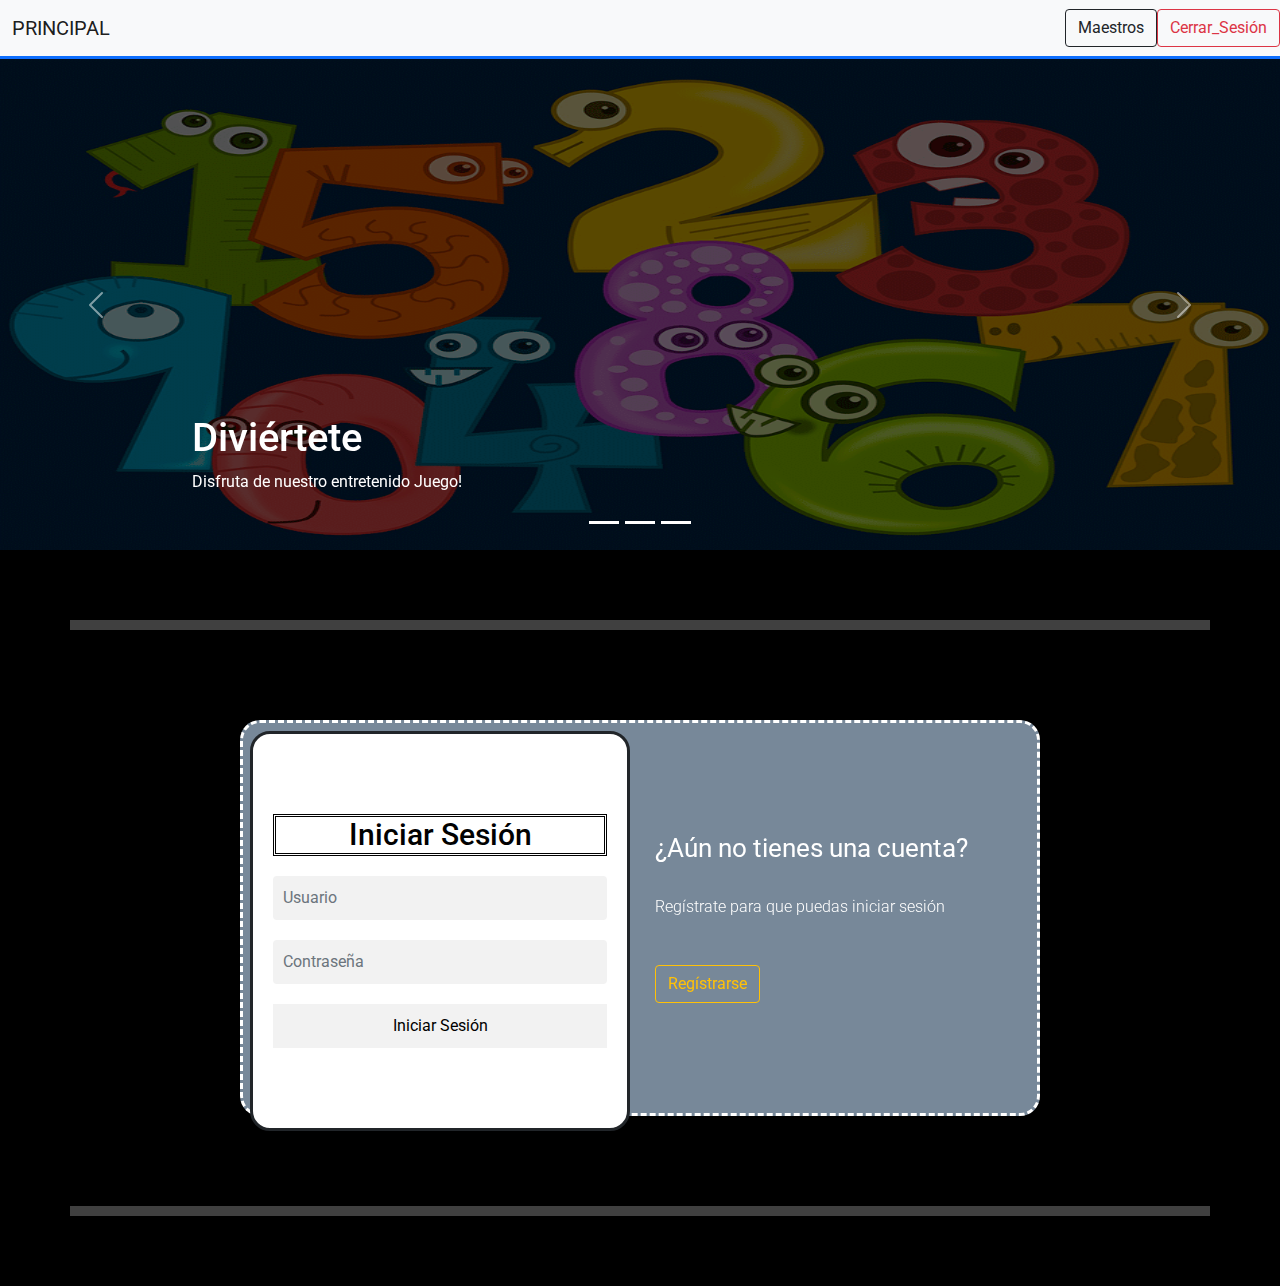
<file: index.html>
<!DOCTYPE html>
<html lang="en">
  <head>
    <meta charset="UTF-8" />
    <title>Math Kingdom</title>
    <meta
      name="vieport"
      content="width=device-width, initial-scale=1, shrink-to-fit=no"
    />
    <!-- Framework Bootstrap -->
    <link rel="stylesheet" href="css/bootstrap/css/bootstrap.css" />
    <link
      rel="stylesheet"
      type="text/css"
      href="css/bootstrap/bootstrap-icons.css"
    />
    <link
      rel="stylesheet"
      href="https://cdnjs.cloudflare.com/ajax/libs/font-awesome/4.7.0/css/font-awesome.min.css"
    />
    <link
      href="https://fonts.googleapis.com/css?family=Playfair&#43;Display:700,900&amp;display=swap"
      rel="stylesheet"
    />
    <link
      href="https://fonts.googleapis.com/css2?family=Roboto:ital,wght@0,100;0,300;0,400;0,500;0,700;0,900;1,100;1,300;1,400;1,500;1,700;1,900&display=swap"
      rel="stylesheet"
    />
    <link rel="preconnect" href="https://fonts.googleapis.com" />
    <link rel="preconnect" href="https://fonts.gstatic.com" crossorigin />
    <link
      href="https://fonts.googleapis.com/css2?family=Nova+Oval&family=Space+Grotesk:wght@300&display=swap"
      rel="stylesheet"
    />
    <link rel="stylesheet" href="css/estil2.css" />
    <link rel="stylesheet" type="text/css" href="css/micss32.css" />
  </head>

  <body>
    <!-- BARRA NAVEGACIÓN -->
    <div class="barr">
      <nav
        class="navbar navbar-expand-md navbar-light bg-light border-3 border-bottom border-primary"
        class="barra"
      >
        <div class="container-fluid">
          <a href="index.html" class="navbar-brand">PRINCIPAL</a>
          <button
            type="button"
            class="navbar-toggler"
            data-bs-toggle="collapse"
            data-bs-target="#MenuNavegacion"
          >
            <span class="navbar-toggler-icon"></span>
          </button>
        </div>

        <div id="MenuNavegacion" class="collapse navbar-collapse">
          <ul class="navbar-nav ms-3">
            <li class="nav-item">
              <a href="tecnicos.php"
                ><button type="button" class="btn btn-outline-dark">
                  Maestros
                </button></a
              >
            </li>
            <li class="nav-item">
              <a href="cerrar-sesion.php"
                ><button type="button" class="btn btn-outline-danger">
                  Cerrar_Sesión
                </button></a
              >
            </li>
          </ul>
        </div>
      </nav>
    </div>

    <!--carrusel-->
    <div id="MiCarrusel" class="carousel slide" data-bs-ride="carousel">
      <div class="carousel-indicators">
        <button
          type="button"
          data-bs-target="#MiCarrusel"
          data-bs-slide-to="0"
          class="active"
          arial-label="Slide 1"
        ></button>
        <button
          type="button"
          data-bs-target="#MiCarrusel"
          data-bs-slide-to="1"
          class="active"
          arial-label="Slide 2"
        ></button>
        <button
          type="button"
          data-bs-target="#MiCarrusel"
          data-bs-slide-to="2"
          class="active"
          arial-label="Slide 3"
        ></button>
      </div>

      <div class="carousel-inner">
        <div class="carousel-item active">
          <img src="img/img1.png" />
          <div class="container">
            <div class="carousel-caption text-start">
              <div>
                <h1>Diviértete</h1>
                <p>Disfruta de nuestro entretenido Juego!</p>
              </div>
            </div>
          </div>
        </div>
        <div class="carousel-item">
          <img src="img/img2.png" />
          <div class="container">
            <div class="carousel-caption">
              <div>
                <h1>Aprende</h1>
                <p>Aprenderás mientras juegas!</p>
              </div>
            </div>
          </div>
        </div>
        <div class="carousel-item">
          <img src="img/img3.png" />
          <div class="container">
            <div class="carousel-caption text-end">
              <div>
                <h1>Compite</h1>
                <p>Verás que las matemáticas pueden ser divertidas!</p>
              </div>
            </div>
          </div>
        </div>
      </div>
      <button
        class="carousel-control-prev"
        type="button"
        data-bs-target="#MiCarrusel"
        data-bs-slide="prev"
      >
        <span class="carousel-control-prev-icon"></span>
        <span class="visually-hidden">Previo</span>
      </button>
      <button
        class="carousel-control-next"
        type="button"
        data-bs-target="#MiCarrusel"
        data-bs-slide="next"
      >
        <span class="carousel-control-next-icon"></span>
        <span class="visually-hidden">Next</span>
      </button>
    </div>

    <!-- login y registro-->

    <hr class="hrr" />
    <main>
      <div class="contenedor__todo">
        <div class="caja__trasera">
          <div class="caja__trasera-login">
            <h3>¿Ya tienes una cuenta?</h3>
            <p>Inicia sesión para entrar en la página</p>
            <button id="btn__iniciar-sesion" class="btn btn-outline-warning">
              Iniciar Sesión
            </button>
          </div>
          <div class="caja__trasera-register">
            <h3>¿Aún no tienes una cuenta?</h3>
            <p>Regístrate para que puedas iniciar sesión</p>
            <button id="btn__registrarse" class="btn btn-outline-warning">
              Regístrarse
            </button>
          </div>
        </div>

        <!--Formulario de Login y registro-->
        <div class="contenedor__login-register">
          <!--Login-->
          <form action="login1.php" class="formulario__login" method="POST">
            <h2>Iniciar Sesión</h2>
            <input
              class="form-control"
              type="text"
              name="usuario"
              id="usario"
              placeholder="Usuario"
              required
            />
            <input
              class="form-control"
              type="password"
              name="pass"
              id="pass"
              placeholder="Contraseña"
              required
            />
            <input type="submit" name="enviar" value="Iniciar Sesión" />
          </form>

          <!--Register-->
          <form
            action="registro_usu.php"
            class="formulario__register"
            method="POST"
          >
            <h2>Regístrarse</h2>
            <input
              type="text"
              placeholder="Nombre completo"
              name="nom_us"
              required
            />
            <input type="text" placeholder="Usuario" name="alias" />
            <input
              class="form-control"
              type="Password"
              name="contr"
              placeholder="Contraseña"
              required
            />
            <button class="btn btn-outline-dark">Regístrarse</button>
          </form>
        </div>
      </div>
    </main>

    <hr class="hrr" />
    <script src="js/script.js"></script>
    <script
      type="text/javascript"
      src="css/bootstrap/js/bootstrap.bundle.js"
    ></script>
  </body>
</html>
</file>
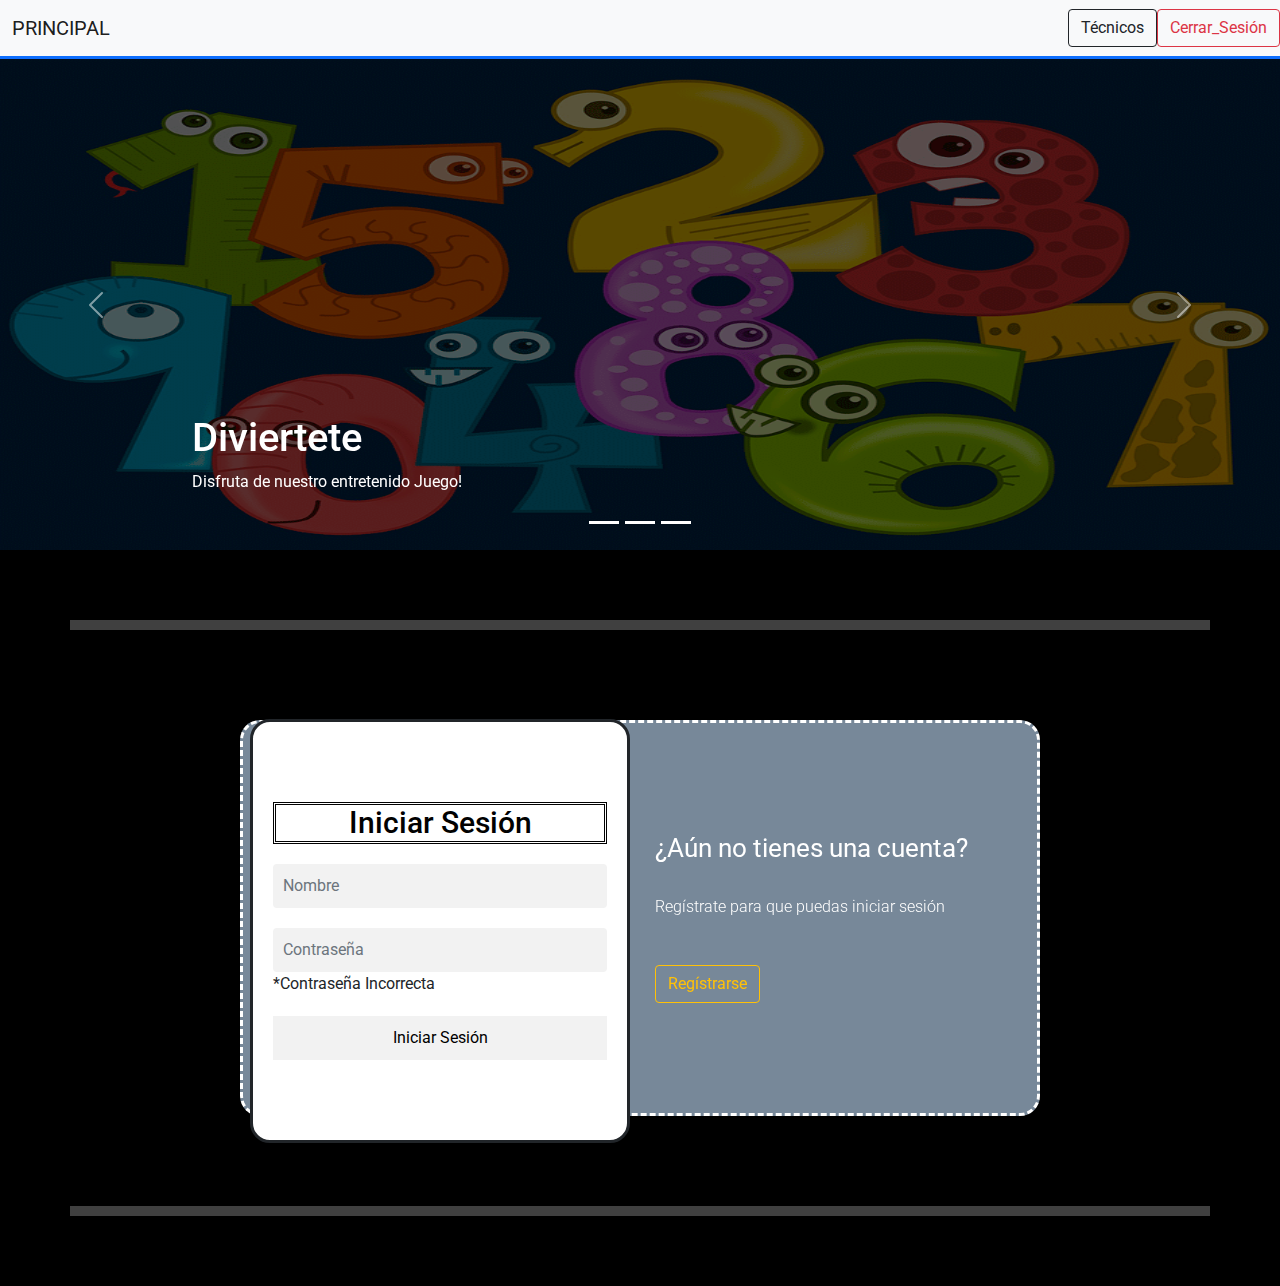
<file: errorLoginPass.html>
<!DOCTYPE html>
<html lang="en">
  <head>
    <meta charset="UTF-8" />
    <title>Login y Registro</title>
    <meta
      name="vieport"
      content="width=device-width, initial-scale=1, shrink-to-fit=no"
    />
    <!-- Framework Bootstrap -->
    <link rel="stylesheet" href="css/bootstrap/css/bootstrap.css" />
    <link
      rel="stylesheet"
      type="text/css"
      href="css/bootstrap/bootstrap-icons.css"
    />
    <link
      rel="stylesheet"
      href="https://cdnjs.cloudflare.com/ajax/libs/font-awesome/4.7.0/css/font-awesome.min.css"
    />
    <link
      href="https://fonts.googleapis.com/css?family=Playfair&#43;Display:700,900&amp;display=swap"
      rel="stylesheet"
    />
    <link
      href="https://fonts.googleapis.com/css2?family=Roboto:ital,wght@0,100;0,300;0,400;0,500;0,700;0,900;1,100;1,300;1,400;1,500;1,700;1,900&display=swap"
      rel="stylesheet"
    />
    <link rel="stylesheet" href="css/estil2.css" />
    <link rel="stylesheet" type="text/css" href="css/micss32.css" />
  </head>

  <body>
    <!-- BARRA NAVEGACIÓN -->
    <div class="barr">
      <nav
        class="navbar navbar-expand-md navbar-light bg-light border-3 border-bottom border-primary"
        class="barra"
      >
        <div class="container-fluid">
          <a href="index.php" class="navbar-brand">PRINCIPAL</a>
          <button
            type="button"
            class="navbar-toggler"
            data-bs-toggle="collapse"
            data-bs-target="#MenuNavegacion"
          >
            <span class="navbar-toggler-icon"></span>
          </button>
        </div>

        <div id="MenuNavegacion" class="collapse navbar-collapse">
          <ul class="navbar-nav ms-3">
            <li class="nav-item">
              <a href="tecnicos.php"
                ><button type="button" class="btn btn-outline-dark">
                  Técnicos
                </button></a
              >
            </li>
            <li class="nav-item">
              <a href="cerrarsesion.php"
                ><button type="button" class="btn btn-outline-danger">
                  Cerrar_Sesión
                </button></a
              >
            </li>
          </ul>
        </div>
      </nav>
    </div>

    <!--carrusel-->
    <div id="MiCarrusel" class="carousel slide" data-bs-ride="carousel">
      <div class="carousel-indicators">
        <button
          type="button"
          data-bs-target="#MiCarrusel"
          data-bs-slide-to="0"
          class="active"
          arial-label="Slide 1"
        ></button>
        <button
          type="button"
          data-bs-target="#MiCarrusel"
          data-bs-slide-to="1"
          class="active"
          arial-label="Slide 2"
        ></button>
        <button
          type="button"
          data-bs-target="#MiCarrusel"
          data-bs-slide-to="2"
          class="active"
          arial-label="Slide 3"
        ></button>
      </div>

      <div class="carousel-inner">
        <div class="carousel-item active">
          <img src="img/img1.png" />
          <div class="container">
            <div class="carousel-caption text-start">
              <div>
                <h1>Diviertete</h1>
                <p>Disfruta de nuestro entretenido Juego!</p>
              </div>
            </div>
          </div>
        </div>
        <div class="carousel-item">
          <img src="img/img2.png" />
          <div class="container">
            <div class="carousel-caption">
              <div>
                <h1>Aprende</h1>
                <p>Aprenderas mientras juegas!</p>
              </div>
            </div>
          </div>
        </div>
        <div class="carousel-item">
          <img src="img/img3.png" />
          <div class="container">
            <div class="carousel-caption text-end">
              <div>
                <h1>Compite</h1>
                <p>Veras que las matematicas pueden ser divertidas!</p>
              </div>
            </div>
          </div>
        </div>
      </div>
      <button
        class="carousel-control-prev"
        type="button"
        data-bs-target="#MiCarrusel"
        data-bs-slide="prev"
      >
        <span class="carousel-control-prev-icon"></span>
        <span class="visually-hidden">Previo</span>
      </button>
      <button
        class="carousel-control-next"
        type="button"
        data-bs-target="#MiCarrusel"
        data-bs-slide="next"
      >
        <span class="carousel-control-next-icon"></span>
        <span class="visually-hidden">Next</span>
      </button>
    </div>

    <!-- login y registro-->

    <hr class="hrr" />
    <main>
      <div class="contenedor__todo">
        <div class="caja__trasera">
          <div class="caja__trasera-login">
            <h3>¿Ya tienes una cuenta?</h3>
            <p>Inicia sesión para entrar en la página</p>
            <button id="btn__iniciar-sesion" class="btn btn-outline-warning">
              Iniciar Sesión
            </button>
          </div>
          <div class="caja__trasera-register">
            <h3>¿Aún no tienes una cuenta?</h3>
            <p>Regístrate para que puedas iniciar sesión</p>
            <button id="btn__registrarse" class="btn btn-outline-warning">
              Regístrarse
            </button>
          </div>
        </div>

        <!--Formulario de Login y registro-->
        <div class="contenedor__login-register">
          <!--Login-->
          <form action="login1.php" class="formulario__login" method="POST">
            <h2>Iniciar Sesión</h2>
            <input
              class="form-control"
              type="text"
              name="usuario"
              id="usario"
              placeholder="Nombre"
              required
            />
            <input
              class="form-control"
              type="password"
              name="pass"
              id="pass"
              placeholder="Contraseña"
              required
            />
            <span class="Estilo1">*Contraseña Incorrecta</span> <br />
            <input type="submit" name="enviar" value="Iniciar Sesión" />
          </form>

          <!--Register-->
          <form
            action="registro_usu.php"
            class="formulario__register"
            method="POST"
          >
            <h2>Regístrarse</h2>
            <input
              type="text"
              placeholder="Nombre completo"
              name="nom_us"
              required
            />
            <input type="text" placeholder="Usuario" name="alias" />
            <input
              class="form-control"
              type="Password"
              name="contr"
              placeholder="password"
              required
            />
            <button class="btn btn-outline-dark">Regístrarse</button>
          </form>
        </div>
      </div>
    </main>

    <hr class="hrr" />
    <script src="js/script.js"></script>
    <script
      type="text/javascript"
      src="css/bootstrap/js/bootstrap.bundle.js"
    ></script>
  </body>
</html>
</file>
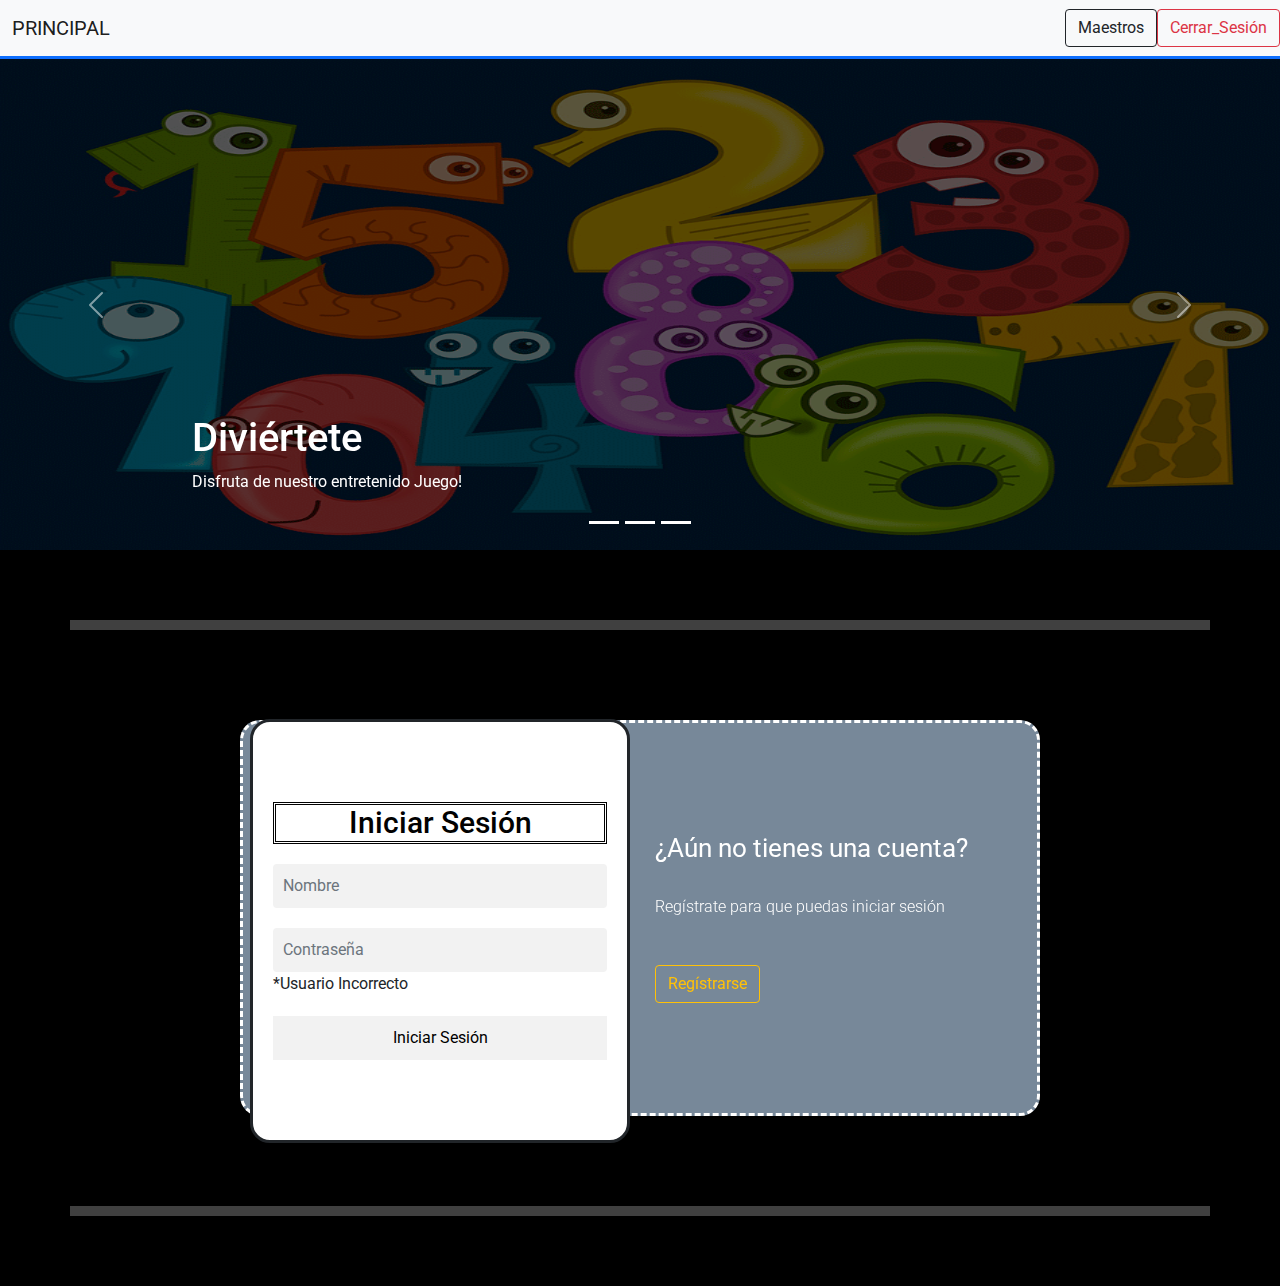
<file: errorLoginUser.html>
<!DOCTYPE html>
<html lang="en">
  <head>
    <meta charset="UTF-8" />
    <title>Login y Registro</title>
    <meta
      name="vieport"
      content="width=device-width, initial-scale=1, shrink-to-fit=no"
    />
    <!-- Framework Bootstrap -->
    <link rel="stylesheet" href="css/bootstrap/css/bootstrap.css" />
    <link
      rel="stylesheet"
      type="text/css"
      href="css/bootstrap/bootstrap-icons.css"
    />
    <link
      rel="stylesheet"
      href="https://cdnjs.cloudflare.com/ajax/libs/font-awesome/4.7.0/css/font-awesome.min.css"
    />
    <link
      href="https://fonts.googleapis.com/css?family=Playfair&#43;Display:700,900&amp;display=swap"
      rel="stylesheet"
    />
    <link
      href="https://fonts.googleapis.com/css2?family=Roboto:ital,wght@0,100;0,300;0,400;0,500;0,700;0,900;1,100;1,300;1,400;1,500;1,700;1,900&display=swap"
      rel="stylesheet"
    />
    <link rel="stylesheet" href="css/estil2.css" />
    <link rel="stylesheet" type="text/css" href="css/micss32.css" />
  </head>

  <body>
    <!-- BARRA NAVEGACIÓN -->
    <div class="barr">
      <nav
        class="navbar navbar-expand-md navbar-light bg-light border-3 border-bottom border-primary"
        class="barra"
      >
        <div class="container-fluid">
          <a href="index.php" class="navbar-brand">PRINCIPAL</a>
          <button
            type="button"
            class="navbar-toggler"
            data-bs-toggle="collapse"
            data-bs-target="#MenuNavegacion"
          >
            <span class="navbar-toggler-icon"></span>
          </button>
        </div>

        <div id="MenuNavegacion" class="collapse navbar-collapse">
          <ul class="navbar-nav ms-3">
            <li class="nav-item">
              <a href="tecnicos.php"
                ><button type="button" class="btn btn-outline-dark">
                  Maestros
                </button></a
              >
            </li>
            <li class="nav-item">
              <a href="cerrarsesion.php"
                ><button type="button" class="btn btn-outline-danger">
                  Cerrar_Sesión
                </button></a
              >
            </li>
          </ul>
        </div>
      </nav>
    </div>

    <!--carrusel-->
    <div id="MiCarrusel" class="carousel slide" data-bs-ride="carousel">
      <div class="carousel-indicators">
        <button
          type="button"
          data-bs-target="#MiCarrusel"
          data-bs-slide-to="0"
          class="active"
          arial-label="Slide 1"
        ></button>
        <button
          type="button"
          data-bs-target="#MiCarrusel"
          data-bs-slide-to="1"
          class="active"
          arial-label="Slide 2"
        ></button>
        <button
          type="button"
          data-bs-target="#MiCarrusel"
          data-bs-slide-to="2"
          class="active"
          arial-label="Slide 3"
        ></button>
      </div>

      <div class="carousel-inner">
        <div class="carousel-item active">
          <img src="img/img1.png" />
          <div class="container">
            <div class="carousel-caption text-start">
              <div>
                <h1>Diviértete</h1>
                <p>Disfruta de nuestro entretenido Juego!</p>
              </div>
            </div>
          </div>
        </div>
        <div class="carousel-item">
          <img src="img/img2.png" />
          <div class="container">
            <div class="carousel-caption">
              <div>
                <h1>Aprende</h1>
                <p>Aprenderás mientras juegas!</p>
              </div>
            </div>
          </div>
        </div>
        <div class="carousel-item">
          <img src="img/img3.png" />
          <div class="container">
            <div class="carousel-caption text-end">
              <div>
                <h1>Compite</h1>
                <p>Verás que las matemáticas pueden ser divertidas!</p>
              </div>
            </div>
          </div>
        </div>
      </div>
      <button
        class="carousel-control-prev"
        type="button"
        data-bs-target="#MiCarrusel"
        data-bs-slide="prev"
      >
        <span class="carousel-control-prev-icon"></span>
        <span class="visually-hidden">Previo</span>
      </button>
      <button
        class="carousel-control-next"
        type="button"
        data-bs-target="#MiCarrusel"
        data-bs-slide="next"
      >
        <span class="carousel-control-next-icon"></span>
        <span class="visually-hidden">Next</span>
      </button>
    </div>

    <!-- login y registro-->

    <hr class="hrr" />
    <main>
      <div class="contenedor__todo">
        <div class="caja__trasera">
          <div class="caja__trasera-login">
            <h3>¿Ya tienes una cuenta?</h3>
            <p>Inicia sesión para entrar en la página</p>
            <button id="btn__iniciar-sesion" class="btn btn-outline-warning">
              Iniciar Sesión
            </button>
          </div>
          <div class="caja__trasera-register">
            <h3>¿Aún no tienes una cuenta?</h3>
            <p>Regístrate para que puedas iniciar sesión</p>
            <button id="btn__registrarse" class="btn btn-outline-warning">
              Regístrarse
            </button>
          </div>
        </div>

        <!--Formulario de Login y registro-->
        <div class="contenedor__login-register">
          <!--Login-->
          <form action="login1.php" class="formulario__login" method="POST">
            <h2>Iniciar Sesión</h2>
            <input
              class="form-control"
              type="text"
              name="usuario"
              id="usario"
              placeholder="Nombre"
              required
            />
            <input
              class="form-control"
              type="password"
              name="pass"
              id="pass"
              placeholder="Contraseña"
              required
            />
            <span class="Estilo1">*Usuario Incorrecto</span> <br />
            <input type="submit" name="enviar" value="Iniciar Sesión" />
          </form>

          <!--Register-->
          <form
            action="registro_usu.php"
            class="formulario__register"
            method="POST"
          >
            <h2>Regístrarse</h2>
            <input
              type="text"
              placeholder="Nombre completo"
              name="nom_us"
              required
            />
            <input type="text" placeholder="Usuario" name="alias" />
            <input
              class="form-control"
              type="Password"
              name="contr"
              placeholder="password"
              required
            />
            <button class="btn btn-outline-dark">Regístrarse</button>
          </form>
        </div>
      </div>
    </main>

    <hr class="hrr" />
    <script src="js/script.js"></script>
    <script
      type="text/javascript"
      src="css/bootstrap/js/bootstrap.bundle.js"
    ></script>
  </body>
</html>
</file>
<file: css/estil2.css>
*{
    margin: 0;
    padding: 0;
    box-sizing: border-box;
    text-decoration: none;
    font-family: 'Roboto', sans-serif;
}

body{
background-color: black;

}

main{
    width: 100%;
    padding: 20px;
    margin: auto;
}

.contenedor__todo{
    width: 100%;
    max-width: 800px;
    margin: auto;
    position: relative;
}
.contenedor__todo1{
    width: 50%;
    max-width: 400px;
    margin: auto;
    position: relative;
    background-color: white;
    padding: 50px;
    border-radius: 20px;
}

.contenedor3{
      width: 70%;
    max-width: 1200px;
    margin: auto;
    position: relative;
    background-color: white;
    padding: 50px;
    border-radius: 20px;
}
.contenedor4{
      width: 70%;
    max-width: 1400px;
    margin: auto;
    position: relative;
    background-color: white;
    padding: 50px;
    border-radius: 20px;
}


.caja__trasera{
    width: 100%;
    padding: 10px 20px;
    display: flex;
    justify-content: center;
    -webkit-backdrop-filter: blur(10px);
    backdrop-filter: blur(10px);
    background-color: rgb(119, 136, 153);
    border-radius: 20px;
    border-color: white;
    border-style: dashed;
}

.caja__trasera div{
    margin: 100px 40px;
    color: white;
    transition: all 500ms;
}


.caja__trasera div p,
.caja__trasera button{
    margin-top: 30px;
}

.caja__trasera div h3{
    font-weight: 400;
    font-size: 26px;
}

.caja__trasera div p{
    font-size: 16px;
    font-weight: 300;
}




/*Formularios*/

.contenedor__login-register{
    display: flex;
    align-items: center;
    width: 100%;
    max-width: 380px;
    position: relative;
    top: -185px;
    left: 10px;
    transition: left 500ms cubic-bezier(0.175, 0.885, 0.320, 1.275);
}

.contenedor__login-register form{
    width: 100%;
    padding: 80px 20px;
    background: white;
    position: absolute;
    border-radius: 20px;
    border-style: solid;
}

.contenedor__login-register form h2{
    font-size: 30px;
    text-align: center;
    margin-bottom: 20px;
    color: #010101;
    border-style: double;
}

.contenedor__login-register form input{
    width: 100%;
    margin-top: 20px;
    padding: 10px;
    border: none;
    background: #F2F2F2;
    font-size: 16px;
    outline: none;
}

.contenedor__login-register form button{
    padding: 10px 40px;
    margin-top: 40px;
    font-size: 14px;
    font-weight: 600;
}



.formulario__login{
    opacity: 1;
    display: block;
}
.formulario__register{
    display: none;
}


@media screen and (max-width: 850px){

    main{
        margin-top: 50px;
    }

    .caja__trasera{
        max-width: 350px;
        height: 300px;
        flex-direction: column;
        margin: auto;
    }

    .caja__trasera div{
        margin: 0px;
        position: absolute;
    }


    /*Formularios*/

    .contenedor__login-register{
        top: -10px;
        left: -5px;
        margin: auto;
    }

    .contenedor__login-register form{
        position: relative;
    }
}

.hrr{
    padding: 5px;
    background-color: white;
    margin: 70px;
}

.carousel-item{
    height: 9cm;
}

.carousel-item img{
    position: absolute;
    top: 0;
    left: 0;
    min-width: 100%;
    height: 9cm;
    filter: brightness(35%);
}

.barra{
    padding: 0px 0px 15px 15px;
    margin: 10px;
}

/*cosas de las tablas*/
</file>
<file: css/micss32.css>
.carousel-item{
	height: 13cm;
}

.carousel-item img{
	position: absolute;
	top: 0;
	left: 0;
	min-width: 100%;
	height: 13cm;
	filter: brightness(35%);
}
</file>
